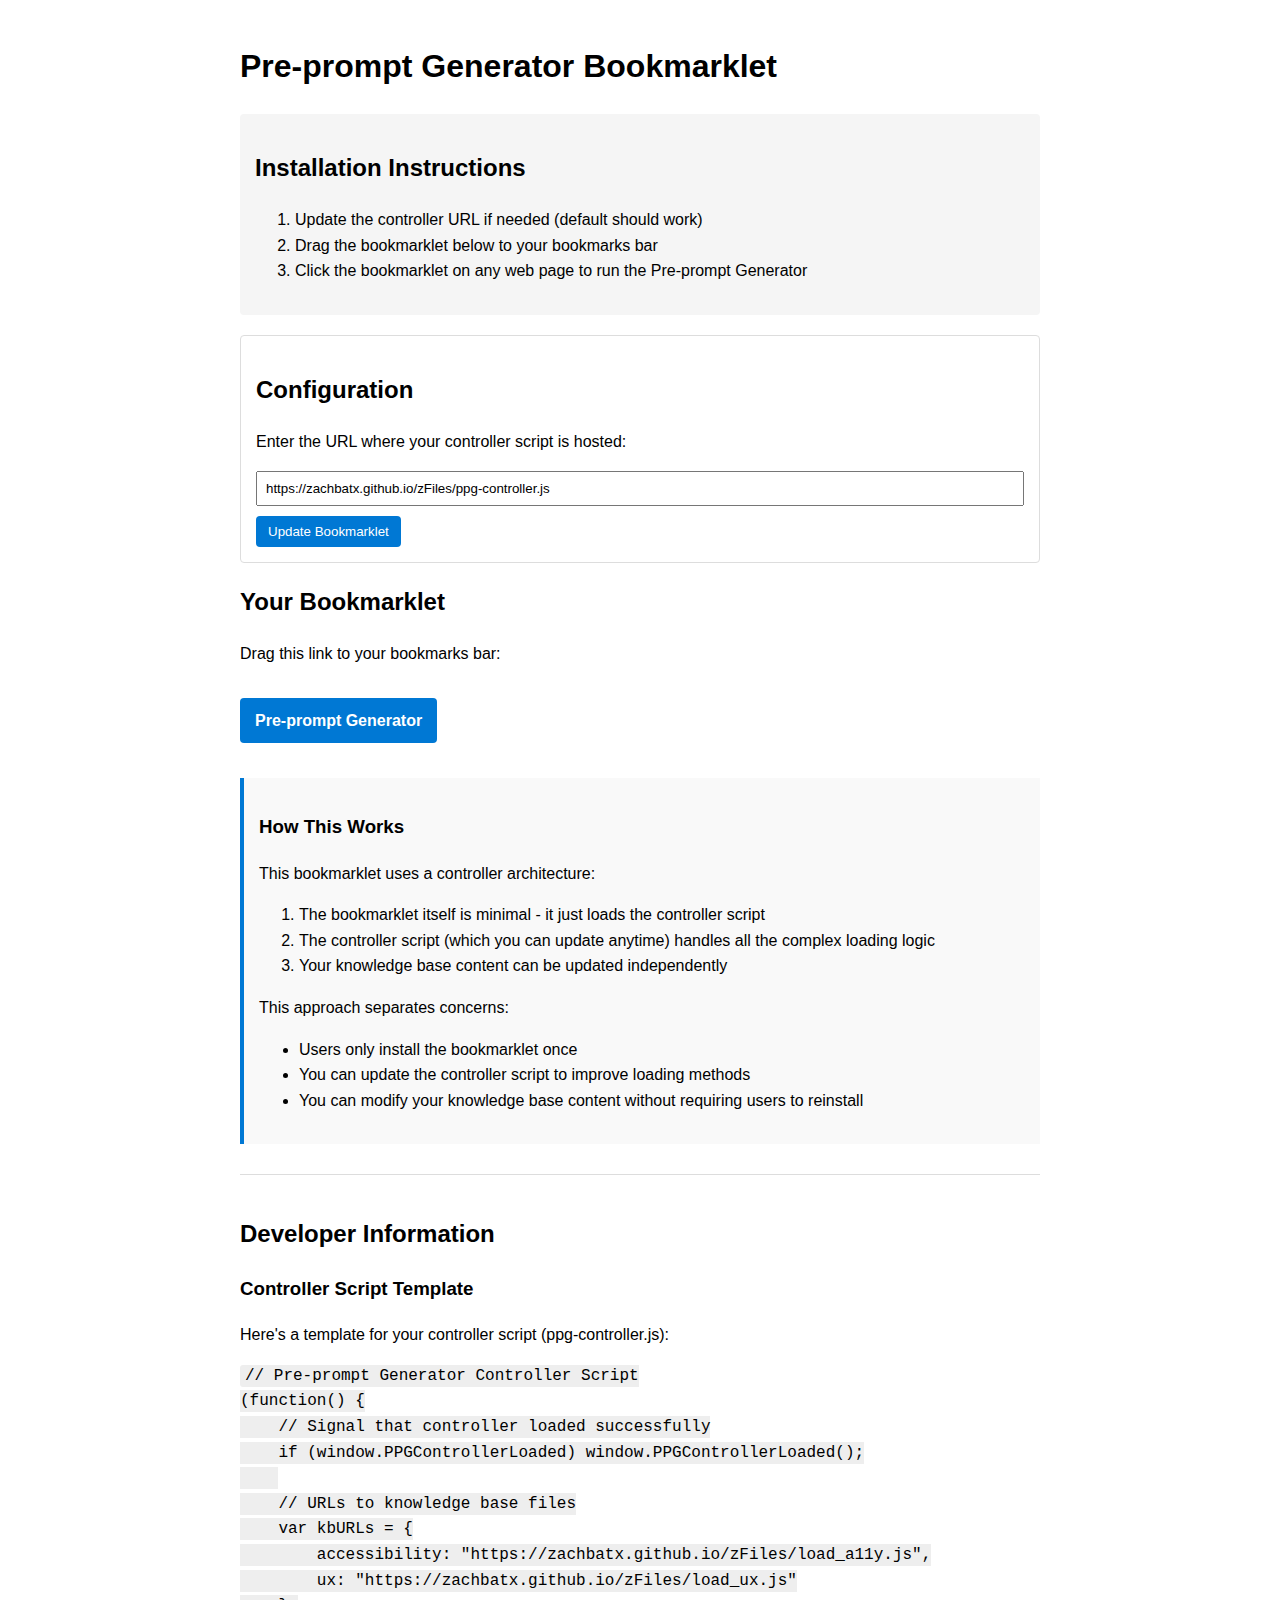
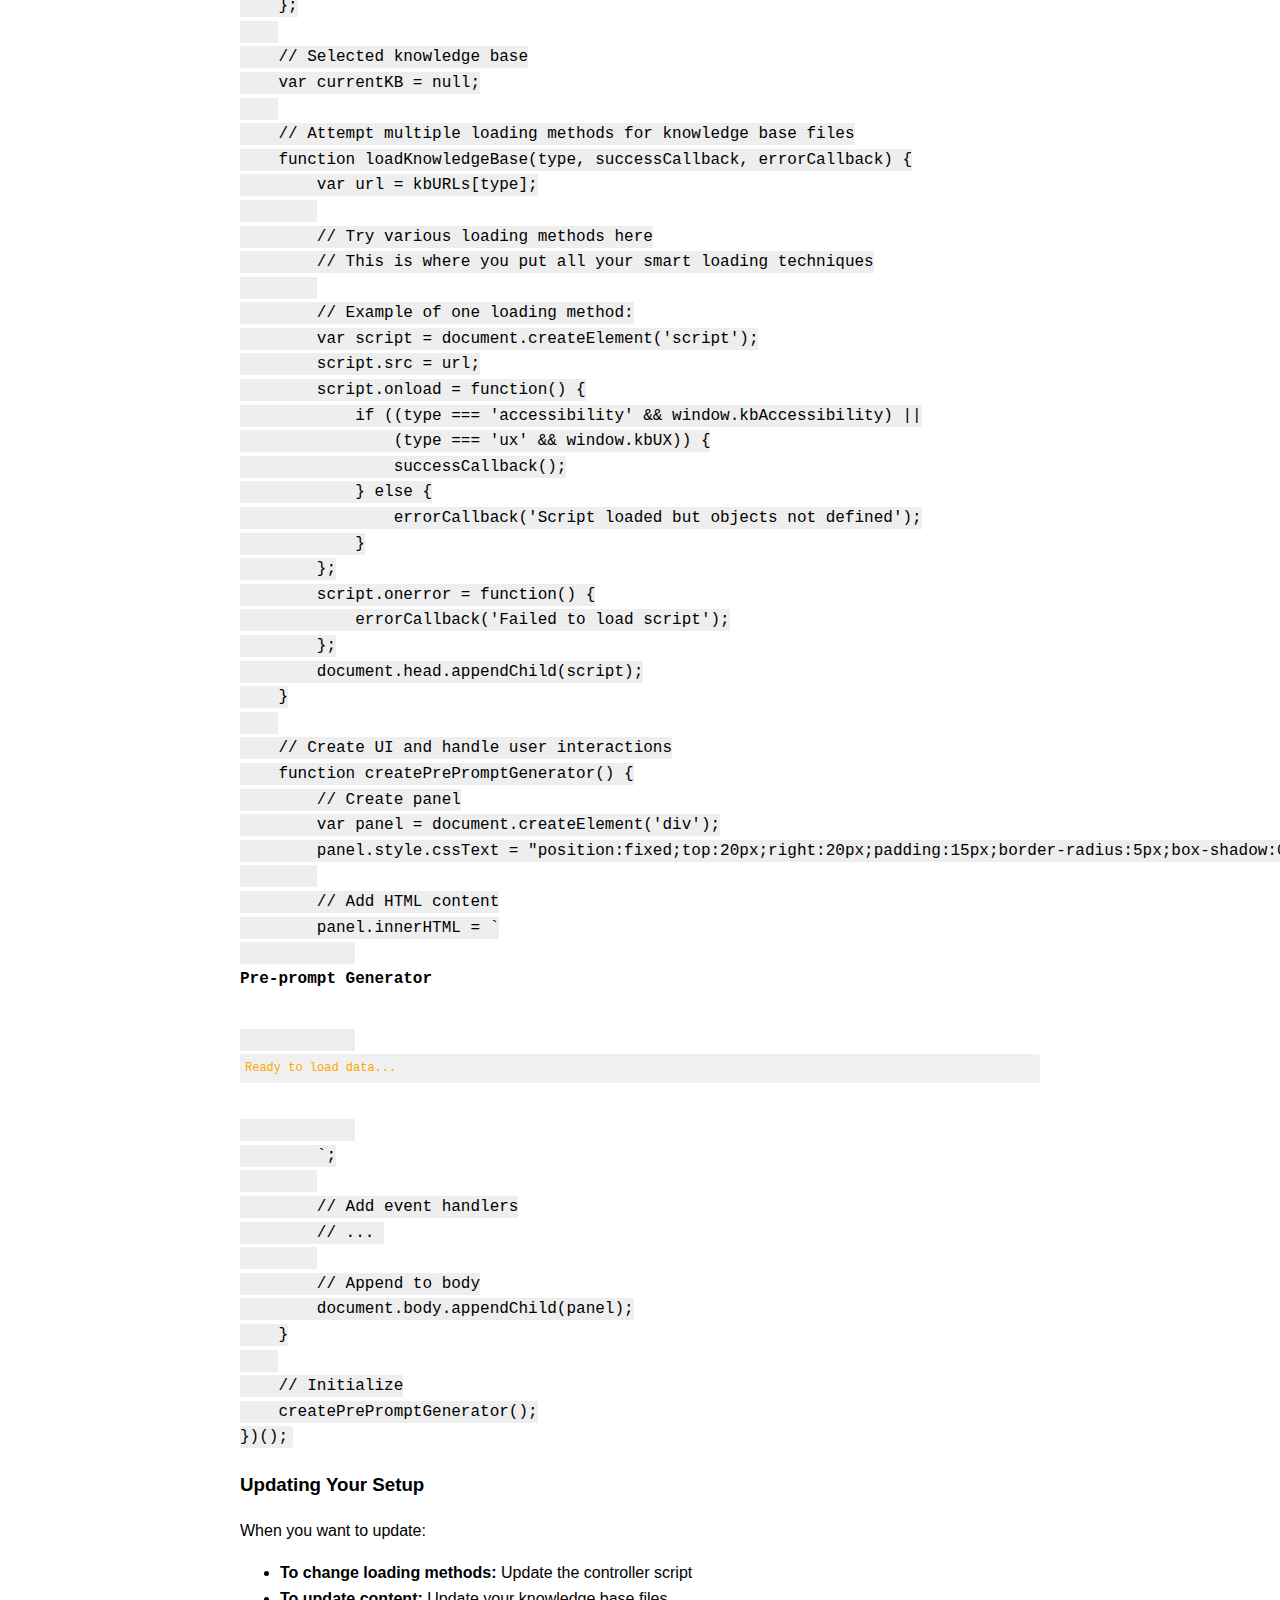
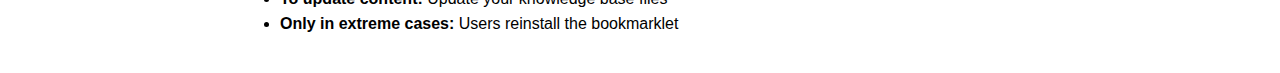
<file: controller-bookmarklet-approach.html>
<!DOCTYPE html>
<html lang="en">
<head>
    <meta charset="UTF-8">
    <meta name="viewport" content="width=device-width, initial-scale=1.0">
    <title>Pre-prompt Generator Bookmarklet</title>
    <style>
        body {
            font-family: -apple-system, BlinkMacSystemFont, 'Segoe UI', Roboto, Oxygen, Ubuntu, Cantarell, 'Open Sans', 'Helvetica Neue', sans-serif;
            line-height: 1.6;
            max-width: 800px;
            margin: 0 auto;
            padding: 20px;
        }
        .bookmarklet {
            display: inline-block;
            padding: 10px 15px;
            background-color: #0078d4;
            color: white;
            text-decoration: none;
            border-radius: 4px;
            font-weight: bold;
            margin: 15px 0;
            cursor: pointer;
        }
        .instructions {
            background-color: #f5f5f5;
            padding: 15px;
            border-radius: 4px;
            margin-bottom: 20px;
        }
        code {
            background-color: #eee;
            padding: 2px 5px;
            border-radius: 3px;
            font-family: Consolas, Monaco, 'Andale Mono', monospace;
        }
        .config-section {
            border: 1px solid #ddd;
            padding: 15px;
            margin-top: 20px;
            border-radius: 4px;
        }
        #controllerUrl {
            padding: 8px;
            width: 100%;
            box-sizing: border-box;
            margin-bottom: 10px;
        }
        button {
            padding: 8px 12px;
            background-color: #0078d4;
            color: white;
            border: none;
            border-radius: 4px;
            cursor: pointer;
        }
        button:hover {
            background-color: #005a9e;
        }
        .advanced {
            margin-top: 30px;
            border-top: 1px solid #ddd;
            padding-top: 20px;
        }
        .explanation {
            background-color: #f9f9f9;
            padding: 15px;
            border-left: 4px solid #0078d4;
            margin: 20px 0;
        }
    </style>
</head>
<body>
    <h1>Pre-prompt Generator Bookmarklet</h1>
    
    <div class="instructions">
        <h2>Installation Instructions</h2>
        <ol>
            <li>Update the controller URL if needed (default should work)</li>
            <li>Drag the bookmarklet below to your bookmarks bar</li>
            <li>Click the bookmarklet on any web page to run the Pre-prompt Generator</li>
        </ol>
    </div>
    
    <div class="config-section">
        <h2>Configuration</h2>
        <p>Enter the URL where your controller script is hosted:</p>
        <input type="text" id="controllerUrl" placeholder="https://zachbatx.github.io/zFiles/ppg-controller.js" value="https://zachbatx.github.io/zFiles/ppg-controller.js">
        <button id="updateButton">Update Bookmarklet</button>
    </div>
    
    <h2>Your Bookmarklet</h2>
    <p>Drag this link to your bookmarks bar:</p>
    
    <a id="installLink" class="bookmarklet" draggable="true" 
       aria-label="Pre-prompt Generator" 
       onclick="return false;" rel="bookmark" 
       href="javascript:(function(){var c='https://zachbatx.github.io/zFiles/ppg-controller.js';var s=document.createElement('script');s.src=c+'?v='+Math.random();document.body.appendChild(s);var t=setTimeout(function(){if(typeof PPGControllerLoaded==='undefined')alert('Loading failed. This page may have restrictions that prevent the Pre-prompt Generator from loading.')},3000);window.PPGControllerLoaded=function(){clearTimeout(t)}})();">
        Pre-prompt Generator
    </a>
    
    <div class="explanation">
        <h3>How This Works</h3>
        <p>This bookmarklet uses a controller architecture:</p>
        <ol>
            <li>The bookmarklet itself is minimal - it just loads the controller script</li>
            <li>The controller script (which you can update anytime) handles all the complex loading logic</li>
            <li>Your knowledge base content can be updated independently</li>
        </ol>
        <p>This approach separates concerns:</p>
        <ul>
            <li>Users only install the bookmarklet once</li>
            <li>You can update the controller script to improve loading methods</li>
            <li>You can modify your knowledge base content without requiring users to reinstall</li>
        </ul>
    </div>
    
    <div class="advanced">
        <h2>Developer Information</h2>
        <h3>Controller Script Template</h3>
        <p>Here's a template for your controller script (ppg-controller.js):</p>
        <pre><code>// Pre-prompt Generator Controller Script
(function() {
    // Signal that controller loaded successfully
    if (window.PPGControllerLoaded) window.PPGControllerLoaded();
    
    // URLs to knowledge base files
    var kbURLs = {
        accessibility: "https://zachbatx.github.io/zFiles/load_a11y.js",
        ux: "https://zachbatx.github.io/zFiles/load_ux.js"
    };
    
    // Selected knowledge base
    var currentKB = null;
    
    // Attempt multiple loading methods for knowledge base files
    function loadKnowledgeBase(type, successCallback, errorCallback) {
        var url = kbURLs[type];
        
        // Try various loading methods here
        // This is where you put all your smart loading techniques
        
        // Example of one loading method:
        var script = document.createElement('script');
        script.src = url;
        script.onload = function() {
            if ((type === 'accessibility' && window.kbAccessibility) ||
                (type === 'ux' && window.kbUX)) {
                successCallback();
            } else {
                errorCallback('Script loaded but objects not defined');
            }
        };
        script.onerror = function() {
            errorCallback('Failed to load script');
        };
        document.head.appendChild(script);
    }
    
    // Create UI and handle user interactions
    function createPrePromptGenerator() {
        // Create panel
        var panel = document.createElement('div');
        panel.style.cssText = "position:fixed;top:20px;right:20px;padding:15px;border-radius:5px;box-shadow:0 0 10px rgba(0,0,0,0.3);z-index:10000;width:300px;font-family:Arial,sans-serif;background-color:white;";
        
        // Add HTML content
        panel.innerHTML = `
            <h2 style="margin:0 0 10px 0;font-size:16px">Pre-prompt Generator</h2>
            <div id="load-status" style="margin-bottom:10px;padding:5px;background:#f0f0f0;border-radius:3px;font-size:12px;color:orange;">Ready to load data...</div>
            <!-- Rest of your UI elements -->
        `;
        
        // Add event handlers
        // ... 
        
        // Append to body
        document.body.appendChild(panel);
    }
    
    // Initialize
    createPrePromptGenerator();
})();
</code></pre>
        
        <h3>Updating Your Setup</h3>
        <p>When you want to update:</p>
        <ul>
            <li><strong>To change loading methods:</strong> Update the controller script</li>
            <li><strong>To update content:</strong> Update your knowledge base files</li>
            <li><strong>Only in extreme cases:</strong> Users reinstall the bookmarklet</li>
        </ul>
    </div>
    
    <script>
        document.getElementById('updateButton').addEventListener('click', function() {
            var controllerUrl = document.getElementById('controllerUrl').value;
            
            // Remove trailing slash if present
            if (controllerUrl.endsWith('/')) {
                controllerUrl = controllerUrl.slice(0, -1);
            }
            
            var bookmarkletCode = "javascript:(function(){var c='" + controllerUrl + "';var s=document.createElement('script');s.src=c+'?v='+Math.random();document.body.appendChild(s);var t=setTimeout(function(){if(typeof PPGControllerLoaded==='undefined')alert('Loading failed. This page may have restrictions that prevent the Pre-prompt Generator from loading.')},3000);window.PPGControllerLoaded=function(){clearTimeout(t)}})();";
            
            document.getElementById('installLink').href = bookmarkletCode;
            alert('Bookmarklet updated with controller: ' + controllerUrl);
        });
    </script>
</body>
</html>
</file>
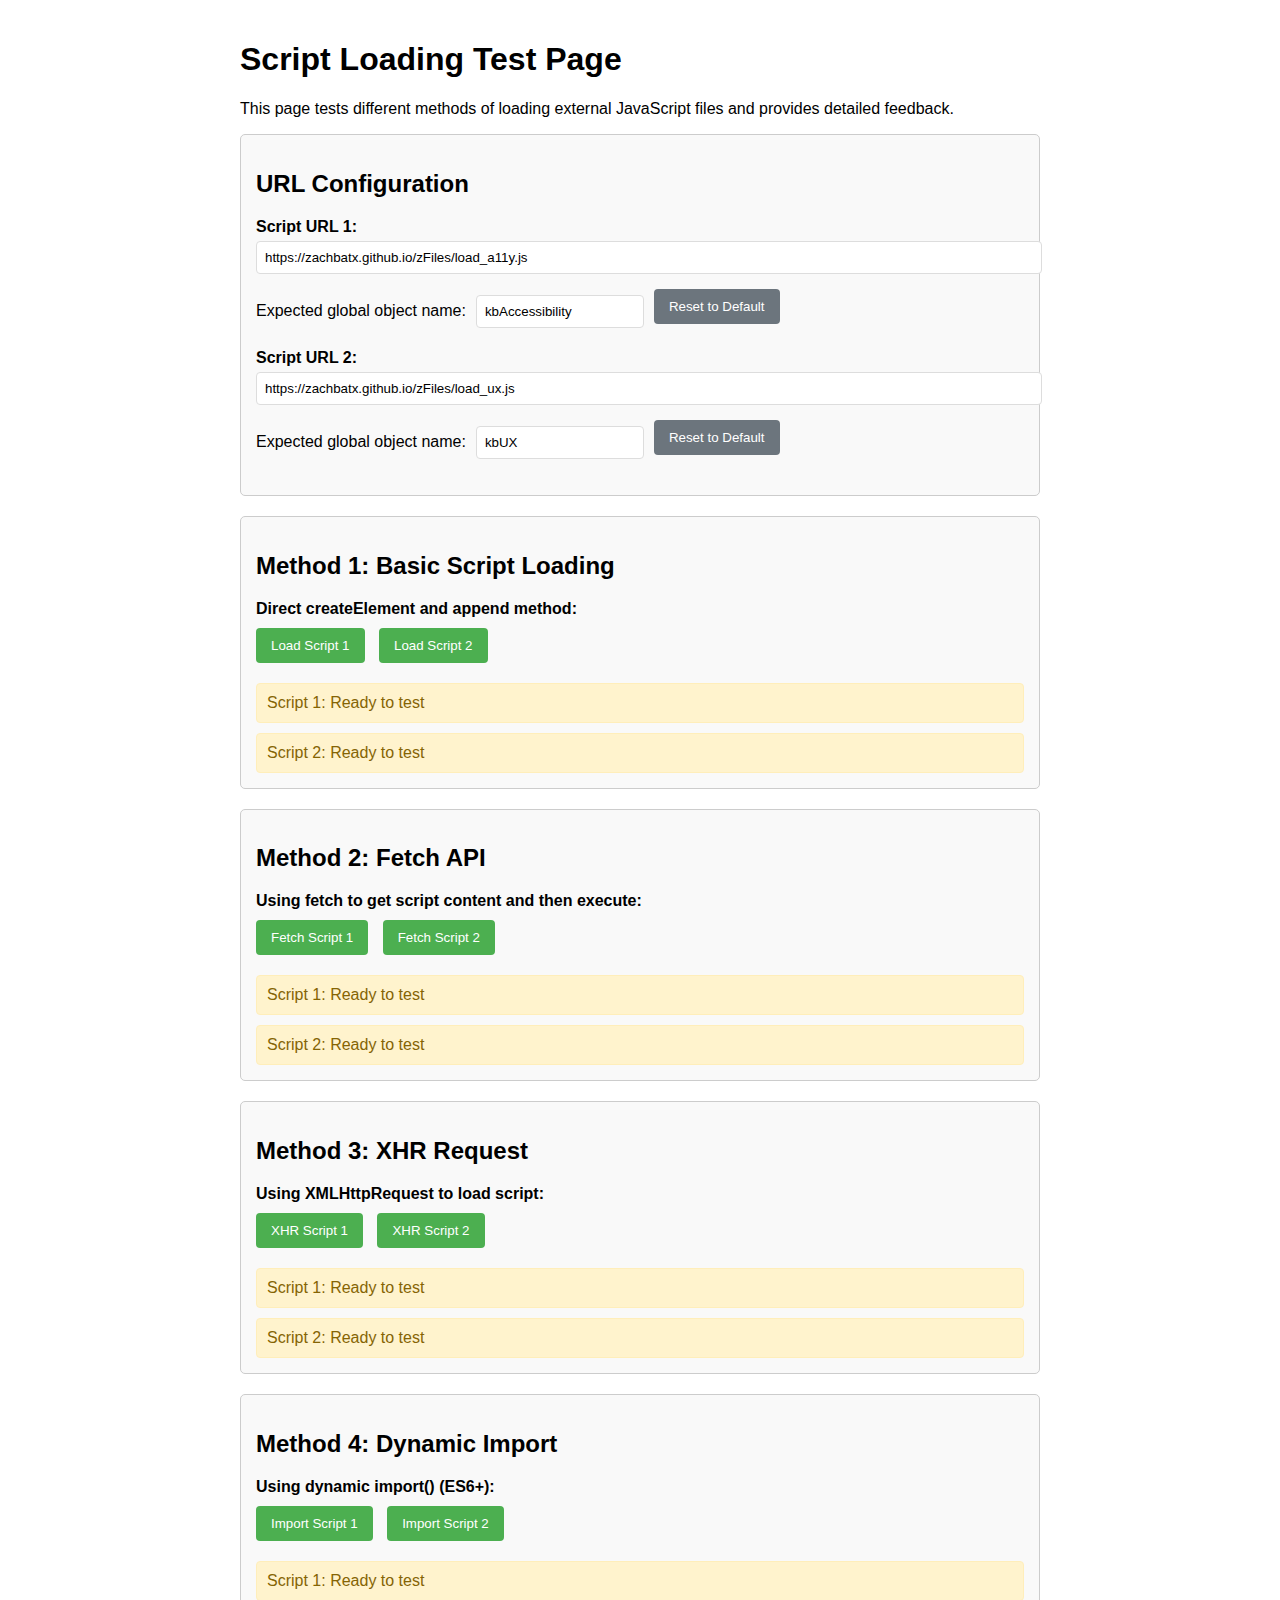
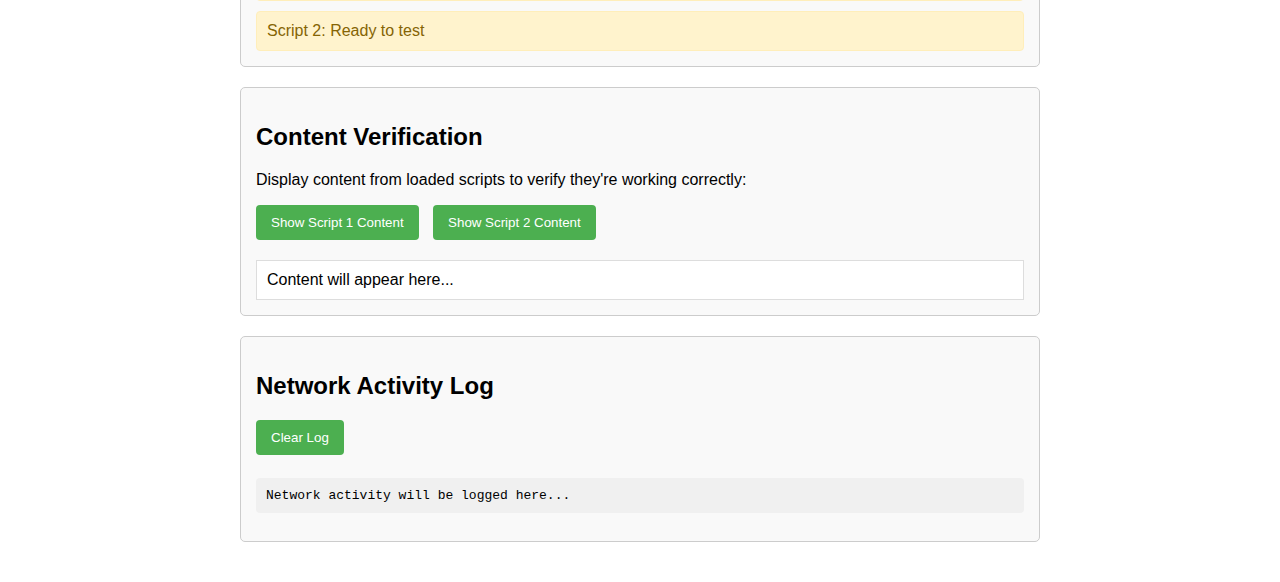
<file: script-test-page.html>
<!DOCTYPE html>
<html lang="en">
<head>
  <meta charset="UTF-8">
  <meta name="viewport" content="width=device-width, initial-scale=1.0">
  <title>Script Loading Test Page</title>
  <style>
    body {
      font-family: Arial, sans-serif;
      max-width: 800px;
      margin: 0 auto;
      padding: 20px;
    }
    .test-section {
      border: 1px solid #ccc;
      border-radius: 5px;
      padding: 15px;
      margin-bottom: 20px;
      background-color: #f9f9f9;
    }
    .status {
      margin-top: 10px;
      padding: 10px;
      border-radius: 4px;
    }
    .success {
      background-color: #d4edda;
      color: #155724;
      border: 1px solid #c3e6cb;
    }
    .error {
      background-color: #f8d7da;
      color: #721c24;
      border: 1px solid #f5c6cb;
    }
    .pending {
      background-color: #fff3cd;
      color: #856404;
      border: 1px solid #ffeeba;
    }
    button {
      background-color: #4CAF50;
      color: white;
      padding: 10px 15px;
      border: none;
      border-radius: 4px;
      cursor: pointer;
      margin-right: 10px;
      margin-bottom: 10px;
    }
    button:hover {
      background-color: #45a049;
    }
    pre {
      background-color: #f0f0f0;
      padding: 10px;
      border-radius: 4px;
      overflow-x: auto;
    }
    #network-log {
      max-height: 200px;
      overflow-y: auto;
    }
    .method-title {
      font-weight: bold;
      margin-bottom: 10px;
    }
    .content-display {
      margin-top: 10px;
      border: 1px solid #ddd;
      padding: 10px;
      background-color: white;
    }
    .url-input {
      width: 100%;
      padding: 8px;
      margin-bottom: 15px;
      border: 1px solid #ddd;
      border-radius: 4px;
    }
    .input-group {
      margin-bottom: 15px;
    }
    .input-label {
      display: block;
      margin-bottom: 5px;
      font-weight: bold;
    }
    .object-name-input {
      width: 150px;
      padding: 8px;
      border: 1px solid #ddd;
      border-radius: 4px;
      margin-left: 10px;
    }
    .test-controls {
      display: flex;
      align-items: center;
      margin-bottom: 10px;
    }
    .preset-btn {
      background-color: #6c757d;
      margin-left: 10px;
    }
  </style>
</head>
<body>
  <h1>Script Loading Test Page</h1>
  <p>This page tests different methods of loading external JavaScript files and provides detailed feedback.</p>
  
  <div class="test-section">
    <h2>URL Configuration</h2>
    <div class="input-group">
      <label class="input-label" for="url-a11y">Script URL 1:</label>
      <input type="text" id="url-a11y" class="url-input" value="https://zachbatx.github.io/zFiles/load_a11y.js" placeholder="Enter script URL">
      <div class="test-controls">
        <label>Expected global object name:</label>
        <input type="text" id="object-name-a11y" class="object-name-input" value="kbAccessibility">
        <button class="preset-btn" onclick="setUrl('url-a11y', 'https://zachbatx.github.io/zFiles/load_a11y.js')">Reset to Default</button>
      </div>
    </div>
    <div class="input-group">
      <label class="input-label" for="url-ux">Script URL 2:</label>
      <input type="text" id="url-ux" class="url-input" value="https://zachbatx.github.io/zFiles/load_ux.js" placeholder="Enter script URL">
      <div class="test-controls">
        <label>Expected global object name:</label>
        <input type="text" id="object-name-ux" class="object-name-input" value="kbUX">
        <button class="preset-btn" onclick="setUrl('url-ux', 'https://zachbatx.github.io/zFiles/load_ux.js')">Reset to Default</button>
      </div>
    </div>
  </div>
  
  <div class="test-section">
    <h2>Method 1: Basic Script Loading</h2>
    <div class="method-title">Direct createElement and append method:</div>
    <button onclick="loadScriptBasic(getUrl('url-a11y'), 'status-basic-a11y', getObjectName('object-name-a11y'))">Load Script 1</button>
    <button onclick="loadScriptBasic(getUrl('url-ux'), 'status-basic-ux', getObjectName('object-name-ux'))">Load Script 2</button>
    <div id="status-basic-a11y" class="status pending">Script 1: Ready to test</div>
    <div id="status-basic-ux" class="status pending">Script 2: Ready to test</div>
  </div>

  <div class="test-section">
    <h2>Method 2: Fetch API</h2>
    <div class="method-title">Using fetch to get script content and then execute:</div>
    <button onclick="loadScriptFetch(getUrl('url-a11y'), 'status-fetch-a11y', getObjectName('object-name-a11y'))">Fetch Script 1</button>
    <button onclick="loadScriptFetch(getUrl('url-ux'), 'status-fetch-ux', getObjectName('object-name-ux'))">Fetch Script 2</button>
    <div id="status-fetch-a11y" class="status pending">Script 1: Ready to test</div>
    <div id="status-fetch-ux" class="status pending">Script 2: Ready to test</div>
  </div>

  <div class="test-section">
    <h2>Method 3: XHR Request</h2>
    <div class="method-title">Using XMLHttpRequest to load script:</div>
    <button onclick="loadScriptXHR(getUrl('url-a11y'), 'status-xhr-a11y', getObjectName('object-name-a11y'))">XHR Script 1</button>
    <button onclick="loadScriptXHR(getUrl('url-ux'), 'status-xhr-ux', getObjectName('object-name-ux'))">XHR Script 2</button>
    <div id="status-xhr-a11y" class="status pending">Script 1: Ready to test</div>
    <div id="status-xhr-ux" class="status pending">Script 2: Ready to test</div>
  </div>

  <div class="test-section">
    <h2>Method 4: Dynamic Import</h2>
    <div class="method-title">Using dynamic import() (ES6+):</div>
    <button onclick="loadScriptImport(getUrl('url-a11y'), 'status-import-a11y', getObjectName('object-name-a11y'))">Import Script 1</button>
    <button onclick="loadScriptImport(getUrl('url-ux'), 'status-import-ux', getObjectName('object-name-ux'))">Import Script 2</button>
    <div id="status-import-a11y" class="status pending">Script 1: Ready to test</div>
    <div id="status-import-ux" class="status pending">Script 2: Ready to test</div>
  </div>

  <div class="test-section">
    <h2>Content Verification</h2>
    <p>Display content from loaded scripts to verify they're working correctly:</p>
    <button onclick="displayContent(getObjectName('object-name-a11y'))">Show Script 1 Content</button>
    <button onclick="displayContent(getObjectName('object-name-ux'))">Show Script 2 Content</button>
    <div id="content-display" class="content-display">Content will appear here...</div>
  </div>

  <div class="test-section">
    <h2>Network Activity Log</h2>
    <button onclick="clearNetworkLog()">Clear Log</button>
    <pre id="network-log">Network activity will be logged here...</pre>
  </div>

  <script>
    // Utility functions
    function getUrl(elementId) {
      return document.getElementById(elementId).value.trim();
    }
    
    function getObjectName(elementId) {
      return document.getElementById(elementId).value.trim();
    }
    
    function setUrl(elementId, url) {
      document.getElementById(elementId).value = url;
    }
    
    function updateStatus(elementId, isSuccess, message) {
      const statusEl = document.getElementById(elementId);
      statusEl.textContent = message;
      statusEl.className = `status ${isSuccess ? 'success' : 'error'}`;
    }

    function logNetwork(message) {
      const logEl = document.getElementById('network-log');
      const timestamp = new Date().toLocaleTimeString();
      logEl.textContent = `[${timestamp}] ${message}\n${logEl.textContent}`;
    }

    function clearNetworkLog() {
      document.getElementById('network-log').textContent = 'Network log cleared.';
    }

    function checkObjectExists(objectName) {
      return typeof window[objectName] !== 'undefined';
    }

    // Method 1: Basic Script Loading
    function loadScriptBasic(url, statusId, objectName) {
      if (!url) {
        updateStatus(statusId, false, '✗ URL is empty. Please enter a URL to test.');
        return;
      }
      
      const statusEl = document.getElementById(statusId);
      statusEl.textContent = 'Loading...';
      statusEl.className = 'status pending';
      
      logNetwork(`Basic script loading: ${url}`);
      
      const script = document.createElement('script');
      script.src = url;
      
      script.onload = function() {
        logNetwork(`✓ Basic script loaded: ${url}`);
        
        // Check if objects were created
        if (checkObjectExists(objectName)) {
          updateStatus(statusId, true, `✓ Successfully loaded. ${objectName} is available.`);
        } else {
          updateStatus(statusId, false, `✗ Script loaded but ${objectName} is not defined.`);
        }
      };
      
      script.onerror = function(e) {
        logNetwork(`✗ Basic script error: ${url}`);
        updateStatus(statusId, false, `✗ Failed to load script. Error: ${e.type}`);
      };
      
      document.head.appendChild(script);
    }

    // Method 2: Fetch API
    function loadScriptFetch(url, statusId, objectName) {
      if (!url) {
        updateStatus(statusId, false, '✗ URL is empty. Please enter a URL to test.');
        return;
      }
      
      const statusEl = document.getElementById(statusId);
      statusEl.textContent = 'Fetching...';
      statusEl.className = 'status pending';
      
      logNetwork(`Fetch request: ${url}`);
      
      fetch(url)
        .then(response => {
          if (!response.ok) {
            throw new Error(`Network response was not ok: ${response.status}`);
          }
          logNetwork(`✓ Fetch successful: ${url}`);
          return response.text();
        })
        .then(code => {
          logNetwork(`Evaluating script content...`);
          
          // Create a new script element
          const script = document.createElement('script');
          script.textContent = code;
          document.head.appendChild(script);
          
          // Check if objects were created
          if (checkObjectExists(objectName)) {
            updateStatus(statusId, true, `✓ Successfully fetched and evaluated. ${objectName} is available.`);
          } else {
            updateStatus(statusId, false, `✗ Script fetched but ${objectName} is not defined.`);
          }
        })
        .catch(error => {
          logNetwork(`✗ Fetch error: ${error.message}`);
          updateStatus(statusId, false, `✗ Failed to fetch script. Error: ${error.message}`);
        });
    }

    // Method 3: XHR Request
    function loadScriptXHR(url, statusId, objectName) {
      if (!url) {
        updateStatus(statusId, false, '✗ URL is empty. Please enter a URL to test.');
        return;
      }
      
      const statusEl = document.getElementById(statusId);
      statusEl.textContent = 'Loading via XHR...';
      statusEl.className = 'status pending';
      
      logNetwork(`XHR request: ${url}`);
      
      const xhr = new XMLHttpRequest();
      xhr.open('GET', url, true);
      
      xhr.onload = function() {
        if (xhr.status >= 200 && xhr.status < 300) {
          logNetwork(`✓ XHR successful: ${url}`);
          
          // Create a new script element
          const script = document.createElement('script');
          script.textContent = xhr.responseText;
          document.head.appendChild(script);
          
          // Check if objects were created
          if (checkObjectExists(objectName)) {
            updateStatus(statusId, true, `✓ Successfully loaded via XHR. ${objectName} is available.`);
          } else {
            updateStatus(statusId, false, `✗ Script loaded via XHR but ${objectName} is not defined.`);
          }
        } else {
          logNetwork(`✗ XHR error: ${xhr.status} ${xhr.statusText}`);
          updateStatus(statusId, false, `✗ Failed to load script via XHR. Status: ${xhr.status}`);
        }
      };
      
      xhr.onerror = function() {
        logNetwork(`✗ XHR network error`);
        updateStatus(statusId, false, '✗ Network error occurred during XHR request.');
      };
      
      xhr.send();
    }

    // Method 4: Dynamic Import (Note: might not work with cross-origin restrictions)
    function loadScriptImport(url, statusId, objectName) {
      if (!url) {
        updateStatus(statusId, false, '✗ URL is empty. Please enter a URL to test.');
        return;
      }
      
      const statusEl = document.getElementById(statusId);
      statusEl.textContent = 'Attempting import...';
      statusEl.className = 'status pending';
      
      logNetwork(`Dynamic import: ${url}`);
      
      try {
        import(url)
          .then(module => {
            logNetwork(`✓ Import successful: ${url}`);
            
            // Check if objects were created
            if (checkObjectExists(objectName)) {
              updateStatus(statusId, true, `✓ Successfully imported. ${objectName} is available.`);
            } else {
              updateStatus(statusId, false, `✗ Script imported but ${objectName} is not defined.`);
            }
          })
          .catch(error => {
            logNetwork(`✗ Import error: ${error.message}`);
            updateStatus(statusId, false, `✗ Failed to import script. Error: ${error.message}`);
          });
      } catch (error) {
        logNetwork(`✗ Import syntax error: ${error.message}`);
        updateStatus(statusId, false, `✗ Import syntax not supported or other error: ${error.message}`);
      }
    }

    // Content display function
    function displayContent(objectName) {
      const displayEl = document.getElementById('content-display');
      
      if (checkObjectExists(objectName)) {
        try {
          const obj = window[objectName];
          let content = `
            <h3>${objectName} Content</h3>
            <p><strong>Type:</strong> ${typeof obj}</p>
          `;
          
          if (typeof obj === 'object') {
            content += `<p><strong>Object Properties:</strong> ${Object.keys(obj).join(', ')}</p>`;
            
            // If it has a name property, display it
            if (obj.name) {
              content += `<p><strong>Name:</strong> ${obj.name}</p>`;
            }
            
            // If it has features, display them
            if (obj.features) {
              content += `<p><strong>Features:</strong> ${Object.keys(obj.features).join(', ')}</p>`;
              
              // Display a sample feature if available
              const sampleFeatureKey = Object.keys(obj.features)[0];
              if (sampleFeatureKey && obj.features[sampleFeatureKey]) {
                const feature = obj.features[sampleFeatureKey];
                content += `<p><strong>Sample Feature (${sampleFeatureKey}):</strong> ${feature.title || 'No title'}</p>`;
                
                // If it has considerations, display them
                if (feature.considerations && Array.isArray(feature.considerations)) {
                  content += `<p><strong>Sample Considerations:</strong></p><ul>`;
                  feature.considerations.slice(0, 5).forEach(c => {
                    content += `<li>${c}</li>`;
                  });
                  if (feature.considerations.length > 5) {
                    content += `<li>... and ${feature.considerations.length - 5} more</li>`;
                  }
                  content += `</ul>`;
                }
              }
            }
            
            // Add a JSON representation
            content += `<p><strong>Full JSON:</strong></p><pre>${JSON.stringify(obj, null, 2)}</pre>`;
          } else {
            content += `<p><strong>Value:</strong> ${String(obj)}</p>`;
          }
          
          displayEl.innerHTML = content;
        } catch (error) {
          displayEl.innerHTML = `<p class="error">Error accessing ${objectName}: ${error.message}</p>`;
        }
      } else {
        displayEl.innerHTML = `<p class="error">${objectName} object is not available. Try loading the script first.</p>`;
      }
    }
  </script>
</body>
</html>
</file>
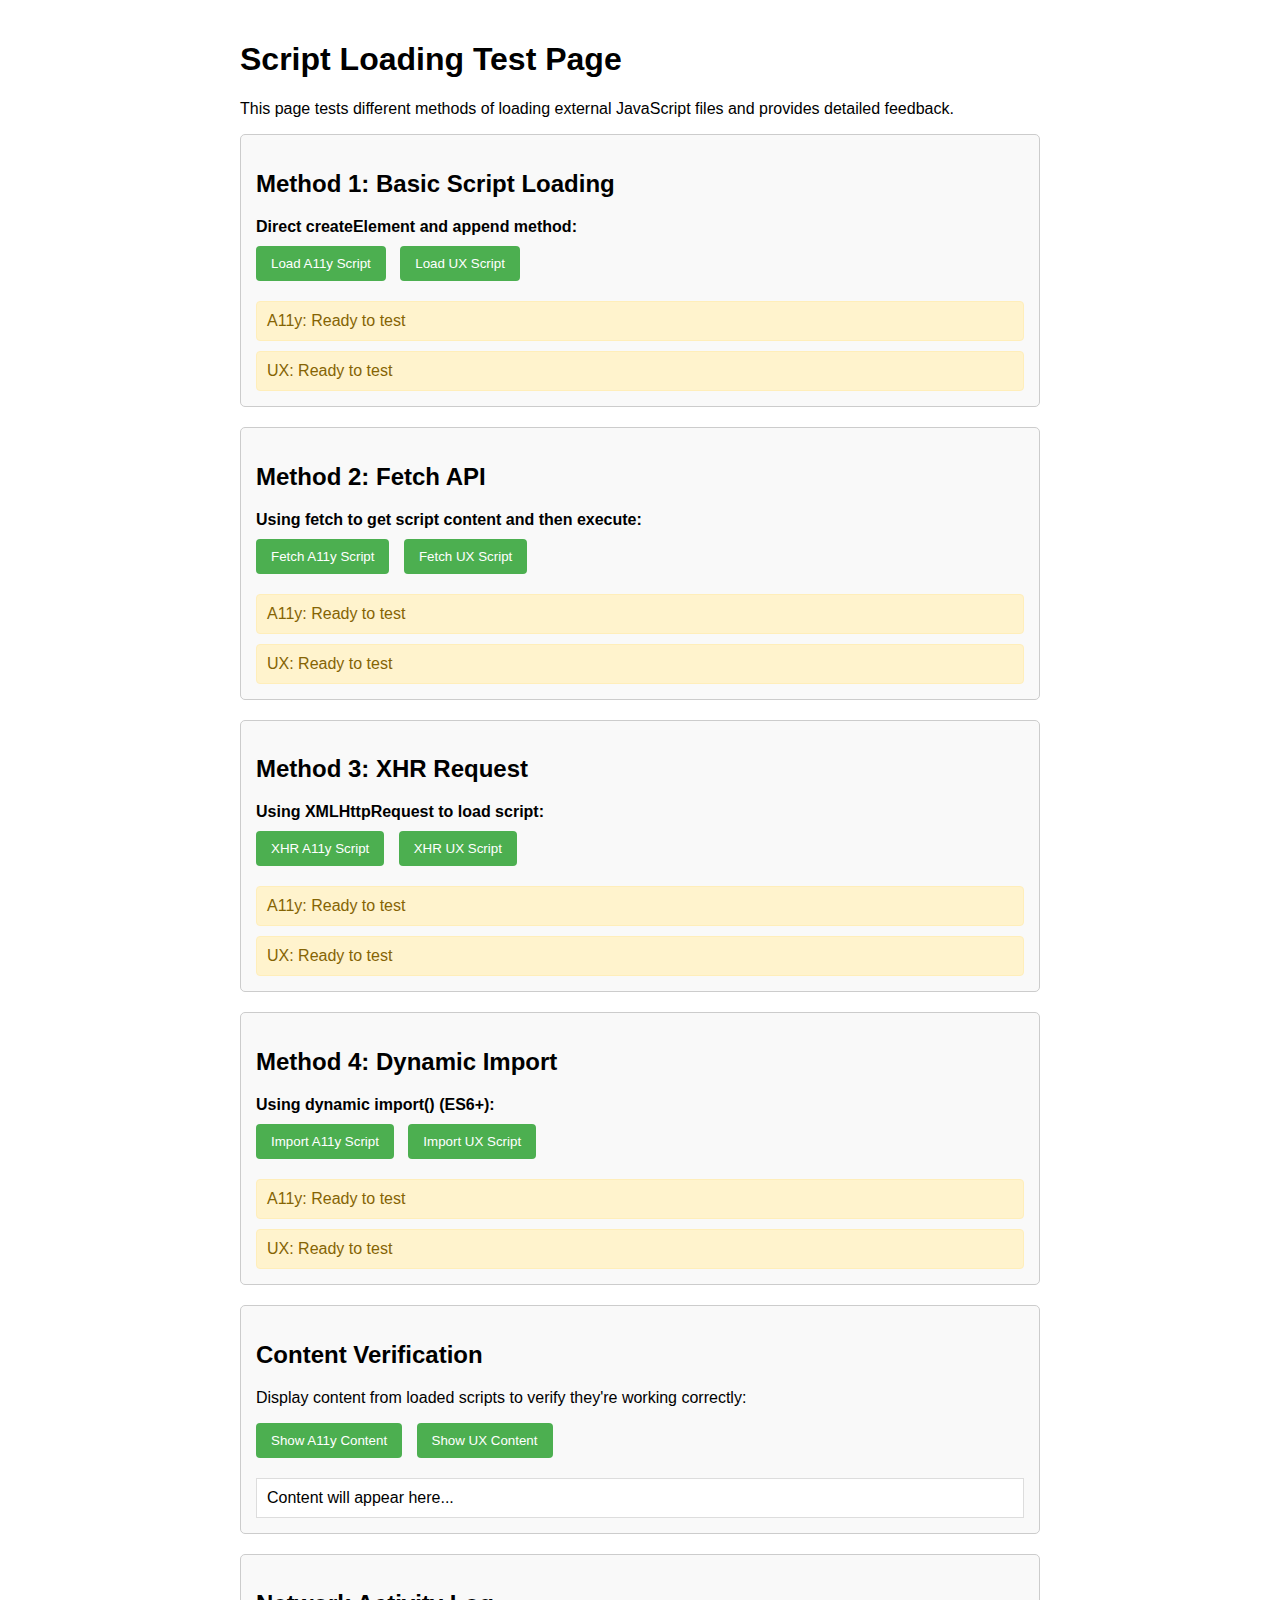
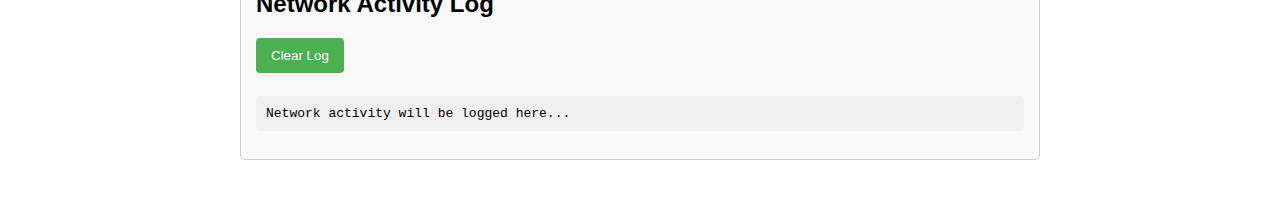
<file: urlTest.html>
<!DOCTYPE html>
<html lang="en">
<head>
  <meta charset="UTF-8">
  <meta name="viewport" content="width=device-width, initial-scale=1.0">
  <title>Script Loading Test Page</title>
  <style>
    body {
      font-family: Arial, sans-serif;
      max-width: 800px;
      margin: 0 auto;
      padding: 20px;
    }
    .test-section {
      border: 1px solid #ccc;
      border-radius: 5px;
      padding: 15px;
      margin-bottom: 20px;
      background-color: #f9f9f9;
    }
    .status {
      margin-top: 10px;
      padding: 10px;
      border-radius: 4px;
    }
    .success {
      background-color: #d4edda;
      color: #155724;
      border: 1px solid #c3e6cb;
    }
    .error {
      background-color: #f8d7da;
      color: #721c24;
      border: 1px solid #f5c6cb;
    }
    .pending {
      background-color: #fff3cd;
      color: #856404;
      border: 1px solid #ffeeba;
    }
    button {
      background-color: #4CAF50;
      color: white;
      padding: 10px 15px;
      border: none;
      border-radius: 4px;
      cursor: pointer;
      margin-right: 10px;
      margin-bottom: 10px;
    }
    button:hover {
      background-color: #45a049;
    }
    pre {
      background-color: #f0f0f0;
      padding: 10px;
      border-radius: 4px;
      overflow-x: auto;
    }
    #network-log {
      max-height: 200px;
      overflow-y: auto;
    }
    .method-title {
      font-weight: bold;
      margin-bottom: 10px;
    }
    .content-display {
      margin-top: 10px;
      border: 1px solid #ddd;
      padding: 10px;
      background-color: white;
    }
  </style>
</head>
<body>
  <h1>Script Loading Test Page</h1>
  <p>This page tests different methods of loading external JavaScript files and provides detailed feedback.</p>
  
  <div class="test-section">
    <h2>Method 1: Basic Script Loading</h2>
    <div class="method-title">Direct createElement and append method:</div>
    <button onclick="loadScriptBasic('https://zachbatx.github.io/zFiles/load_a11y.js', 'status-basic-a11y')">Load A11y Script</button>
    <button onclick="loadScriptBasic('https://zachbatx.github.io/zFiles/load_ux.js', 'status-basic-ux')">Load UX Script</button>
    <div id="status-basic-a11y" class="status pending">A11y: Ready to test</div>
    <div id="status-basic-ux" class="status pending">UX: Ready to test</div>
  </div>

  <div class="test-section">
    <h2>Method 2: Fetch API</h2>
    <div class="method-title">Using fetch to get script content and then execute:</div>
    <button onclick="loadScriptFetch('https://zachbatx.github.io/zFiles/load_a11y.js', 'status-fetch-a11y')">Fetch A11y Script</button>
    <button onclick="loadScriptFetch('https://zachbatx.github.io/zFiles/load_ux.js', 'status-fetch-ux')">Fetch UX Script</button>
    <div id="status-fetch-a11y" class="status pending">A11y: Ready to test</div>
    <div id="status-fetch-ux" class="status pending">UX: Ready to test</div>
  </div>

  <div class="test-section">
    <h2>Method 3: XHR Request</h2>
    <div class="method-title">Using XMLHttpRequest to load script:</div>
    <button onclick="loadScriptXHR('https://zachbatx.github.io/zFiles/load_a11y.js', 'status-xhr-a11y')">XHR A11y Script</button>
    <button onclick="loadScriptXHR('https://zachbatx.github.io/zFiles/load_ux.js', 'status-xhr-ux')">XHR UX Script</button>
    <div id="status-xhr-a11y" class="status pending">A11y: Ready to test</div>
    <div id="status-xhr-ux" class="status pending">UX: Ready to test</div>
  </div>

  <div class="test-section">
    <h2>Method 4: Dynamic Import</h2>
    <div class="method-title">Using dynamic import() (ES6+):</div>
    <button onclick="loadScriptImport('https://zachbatx.github.io/zFiles/load_a11y.js', 'status-import-a11y')">Import A11y Script</button>
    <button onclick="loadScriptImport('https://zachbatx.github.io/zFiles/load_ux.js', 'status-import-ux')">Import UX Script</button>
    <div id="status-import-a11y" class="status pending">A11y: Ready to test</div>
    <div id="status-import-ux" class="status pending">UX: Ready to test</div>
  </div>

  <div class="test-section">
    <h2>Content Verification</h2>
    <p>Display content from loaded scripts to verify they're working correctly:</p>
    <button onclick="displayContent('a11y')">Show A11y Content</button>
    <button onclick="displayContent('ux')">Show UX Content</button>
    <div id="content-display" class="content-display">Content will appear here...</div>
  </div>

  <div class="test-section">
    <h2>Network Activity Log</h2>
    <button onclick="clearNetworkLog()">Clear Log</button>
    <pre id="network-log">Network activity will be logged here...</pre>
  </div>

  <script>
    // Utility functions
    function updateStatus(elementId, isSuccess, message) {
      const statusEl = document.getElementById(elementId);
      statusEl.textContent = message;
      statusEl.className = `status ${isSuccess ? 'success' : 'error'}`;
    }

    function logNetwork(message) {
      const logEl = document.getElementById('network-log');
      const timestamp = new Date().toLocaleTimeString();
      logEl.textContent = `[${timestamp}] ${message}\n${logEl.textContent}`;
    }

    function clearNetworkLog() {
      document.getElementById('network-log').textContent = 'Network log cleared.';
    }

    function checkObjectExists(objectName) {
      return typeof window[objectName] !== 'undefined';
    }

    // Method 1: Basic Script Loading
    function loadScriptBasic(url, statusId) {
      const statusEl = document.getElementById(statusId);
      statusEl.textContent = 'Loading...';
      statusEl.className = 'status pending';
      
      logNetwork(`Basic script loading: ${url}`);
      
      const script = document.createElement('script');
      script.src = url;
      
      script.onload = function() {
        logNetwork(`✓ Basic script loaded: ${url}`);
        
        // Check if objects were created
        const objectName = url.includes('a11y') ? 'kbAccessibility' : 'kbUX';
        if (checkObjectExists(objectName)) {
          updateStatus(statusId, true, `✓ Successfully loaded. ${objectName} is available.`);
        } else {
          updateStatus(statusId, false, `✗ Script loaded but ${objectName} is not defined.`);
        }
      };
      
      script.onerror = function(e) {
        logNetwork(`✗ Basic script error: ${url}`);
        updateStatus(statusId, false, `✗ Failed to load script. Error: ${e.type}`);
      };
      
      document.head.appendChild(script);
    }

    // Method 2: Fetch API
    function loadScriptFetch(url, statusId) {
      const statusEl = document.getElementById(statusId);
      statusEl.textContent = 'Fetching...';
      statusEl.className = 'status pending';
      
      logNetwork(`Fetch request: ${url}`);
      
      fetch(url)
        .then(response => {
          if (!response.ok) {
            throw new Error(`Network response was not ok: ${response.status}`);
          }
          logNetwork(`✓ Fetch successful: ${url}`);
          return response.text();
        })
        .then(code => {
          logNetwork(`Evaluating script content...`);
          
          // Create a new script element
          const script = document.createElement('script');
          script.textContent = code;
          document.head.appendChild(script);
          
          // Check if objects were created
          const objectName = url.includes('a11y') ? 'kbAccessibility' : 'kbUX';
          if (checkObjectExists(objectName)) {
            updateStatus(statusId, true, `✓ Successfully fetched and evaluated. ${objectName} is available.`);
          } else {
            updateStatus(statusId, false, `✗ Script fetched but ${objectName} is not defined.`);
          }
        })
        .catch(error => {
          logNetwork(`✗ Fetch error: ${error.message}`);
          updateStatus(statusId, false, `✗ Failed to fetch script. Error: ${error.message}`);
        });
    }

    // Method 3: XHR Request
    function loadScriptXHR(url, statusId) {
      const statusEl = document.getElementById(statusId);
      statusEl.textContent = 'Loading via XHR...';
      statusEl.className = 'status pending';
      
      logNetwork(`XHR request: ${url}`);
      
      const xhr = new XMLHttpRequest();
      xhr.open('GET', url, true);
      
      xhr.onload = function() {
        if (xhr.status >= 200 && xhr.status < 300) {
          logNetwork(`✓ XHR successful: ${url}`);
          
          // Create a new script element
          const script = document.createElement('script');
          script.textContent = xhr.responseText;
          document.head.appendChild(script);
          
          // Check if objects were created
          const objectName = url.includes('a11y') ? 'kbAccessibility' : 'kbUX';
          if (checkObjectExists(objectName)) {
            updateStatus(statusId, true, `✓ Successfully loaded via XHR. ${objectName} is available.`);
          } else {
            updateStatus(statusId, false, `✗ Script loaded via XHR but ${objectName} is not defined.`);
          }
        } else {
          logNetwork(`✗ XHR error: ${xhr.status} ${xhr.statusText}`);
          updateStatus(statusId, false, `✗ Failed to load script via XHR. Status: ${xhr.status}`);
        }
      };
      
      xhr.onerror = function() {
        logNetwork(`✗ XHR network error`);
        updateStatus(statusId, false, '✗ Network error occurred during XHR request.');
      };
      
      xhr.send();
    }

    // Method 4: Dynamic Import (Note: might not work with cross-origin restrictions)
    function loadScriptImport(url, statusId) {
      const statusEl = document.getElementById(statusId);
      statusEl.textContent = 'Attempting import...';
      statusEl.className = 'status pending';
      
      logNetwork(`Dynamic import: ${url}`);
      
      try {
        import(url)
          .then(module => {
            logNetwork(`✓ Import successful: ${url}`);
            
            // Check if objects were created
            const objectName = url.includes('a11y') ? 'kbAccessibility' : 'kbUX';
            if (checkObjectExists(objectName)) {
              updateStatus(statusId, true, `✓ Successfully imported. ${objectName} is available.`);
            } else {
              updateStatus(statusId, false, `✗ Script imported but ${objectName} is not defined.`);
            }
          })
          .catch(error => {
            logNetwork(`✗ Import error: ${error.message}`);
            updateStatus(statusId, false, `✗ Failed to import script. Error: ${error.message}`);
          });
      } catch (error) {
        logNetwork(`✗ Import syntax error: ${error.message}`);
        updateStatus(statusId, false, `✗ Import syntax not supported or other error: ${error.message}`);
      }
    }

    // Content display function
    function displayContent(type) {
      const displayEl = document.getElementById('content-display');
      let content = '';
      
      if (type === 'a11y') {
        if (checkObjectExists('kbAccessibility')) {
          content = `
            <h3>Accessibility Guidelines Data</h3>
            <p><strong>Name:</strong> ${window.kbAccessibility.name}</p>
            <p><strong>Available Features:</strong> ${Object.keys(window.kbAccessibility.features).join(', ')}</p>
            <p><strong>Sample Feature:</strong> ${window.kbAccessibility.features.navigation.title}</p>
            <p><strong>Sample Considerations:</strong></p>
            <ul>
              ${window.kbAccessibility.features.navigation.considerations.map(c => `<li>${c}</li>`).join('')}
            </ul>
          `;
        } else {
          content = '<p class="error">kbAccessibility object is not available. Try loading the script first.</p>';
        }
      } else if (type === 'ux') {
        if (checkObjectExists('kbUX')) {
          content = `
            <h3>UX Best Practices Data</h3>
            <p><strong>Name:</strong> ${window.kbUX.name}</p>
            <p><strong>Available Features:</strong> ${Object.keys(window.kbUX.features).join(', ')}</p>
            <p><strong>Sample Feature:</strong> ${window.kbUX.features.navigation.title}</p>
            <p><strong>Sample Considerations:</strong></p>
            <ul>
              ${window.kbUX.features.navigation.considerations.map(c => `<li>${c}</li>`).join('')}
            </ul>
          `;
        } else {
          content = '<p class="error">kbUX object is not available. Try loading the script first.</p>';
        }
      }
      
      displayEl.innerHTML = content;
    }
  </script>
</body>
</html>
</file>
